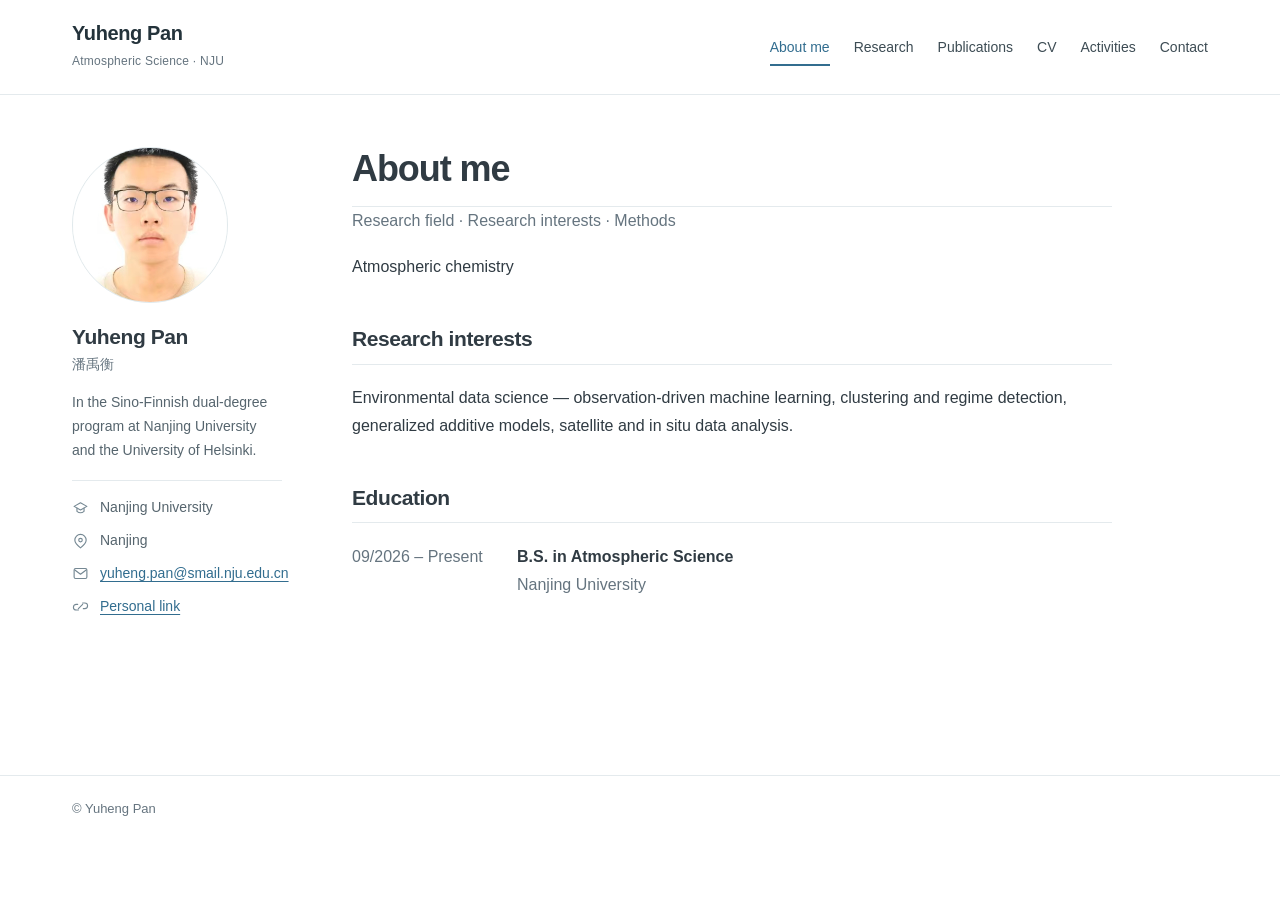
<file: index.html>
<!doctype html><html lang="en"><head><meta charset="utf-8"><meta name="viewport" content="width=device-width,initial-scale=1"><meta name="description" content="A personal academic website."><title>About me | Yuheng Pan</title><link rel="stylesheet" href="./style.css"></head><body><a class="skip-link" href="#main">Skip to content</a><header><div class="masthead"><a class="brand" href="./"><strong>Yuheng Pan</strong><small>Atmospheric Science · NJU</small></a><nav class="nav" aria-label="Main navigation"><a href="./" aria-current="page">About me</a><a href="./research/">Research</a><a href="./publications/">Publications</a><a href="./cv/">CV</a><a href="./activities/">Activities</a><a href="./contact/">Contact</a></nav></div></header><div class="layout"><aside aria-label="Profile"><img class="portrait" src="./profile-photo.jpg" alt="Yuheng Pan" style="object-fit:cover"><h2 class="sidebar-name">Yuheng Pan</h2><p class="sidebar-sub">潘禹衡</p><p class="bio">In the Sino-Finnish dual-degree program at Nanjing University and the University of Helsinki.</p><div class="details"><div class="detail"><svg class="icon" viewBox="0 0 24 24" aria-hidden="true"><path d='M3 9 12 4l9 5-9 5-9-5Z'/><path d='M7 11.5V16c2.8 2.2 7.2 2.2 10 0v-4.5'/></svg> Nanjing University</div><div class="detail"><svg class="icon" viewBox="0 0 24 24" aria-hidden="true"><path d='M20 10c0 5-8 11-8 11S4 15 4 10a8 8 0 1 1 16 0Z'/><circle cx='12' cy='10' r='2.5'/></svg> Nanjing</div><div class="detail"><svg class="icon" viewBox="0 0 24 24" aria-hidden="true"><rect x='3' y='5' width='18' height='14' rx='2'/><path d='m4 7 8 6 8-6'/></svg> <a href="mailto:yuheng.pan@smail.nju.edu.cn">yuheng.pan@smail.nju.edu.cn</a></div><div class="detail"><svg class="icon" viewBox="0 0 24 24" aria-hidden="true"><path d='M9 15 15 9M8 9H6a4 4 0 0 0 0 8h3M16 15h2a4 4 0 0 0 0-8h-3'/></svg> <a href="https://github.com/ukoudes" target="_blank" rel="noopener noreferrer">Personal link</a></div></div></aside><main id="main" class="page"><h1>About me</h1><p class="lead">Research field · Research interests · Methods</p><p>Atmospheric chemistry</p><h2>Research interests</h2><p>Environmental data science — observation-driven machine learning, clustering and regime detection, generalized additive models, satellite and in situ data analysis.</p><h2>Education</h2><div class="entry"><span class="date">09/2026 – Present</span><div><strong>B.S. in Atmospheric Science</strong><span class="muted">Nanjing University</span></div></div></main></div><footer><div class="footer-inner">© Yuheng Pan</div></footer></body></html>
</file>
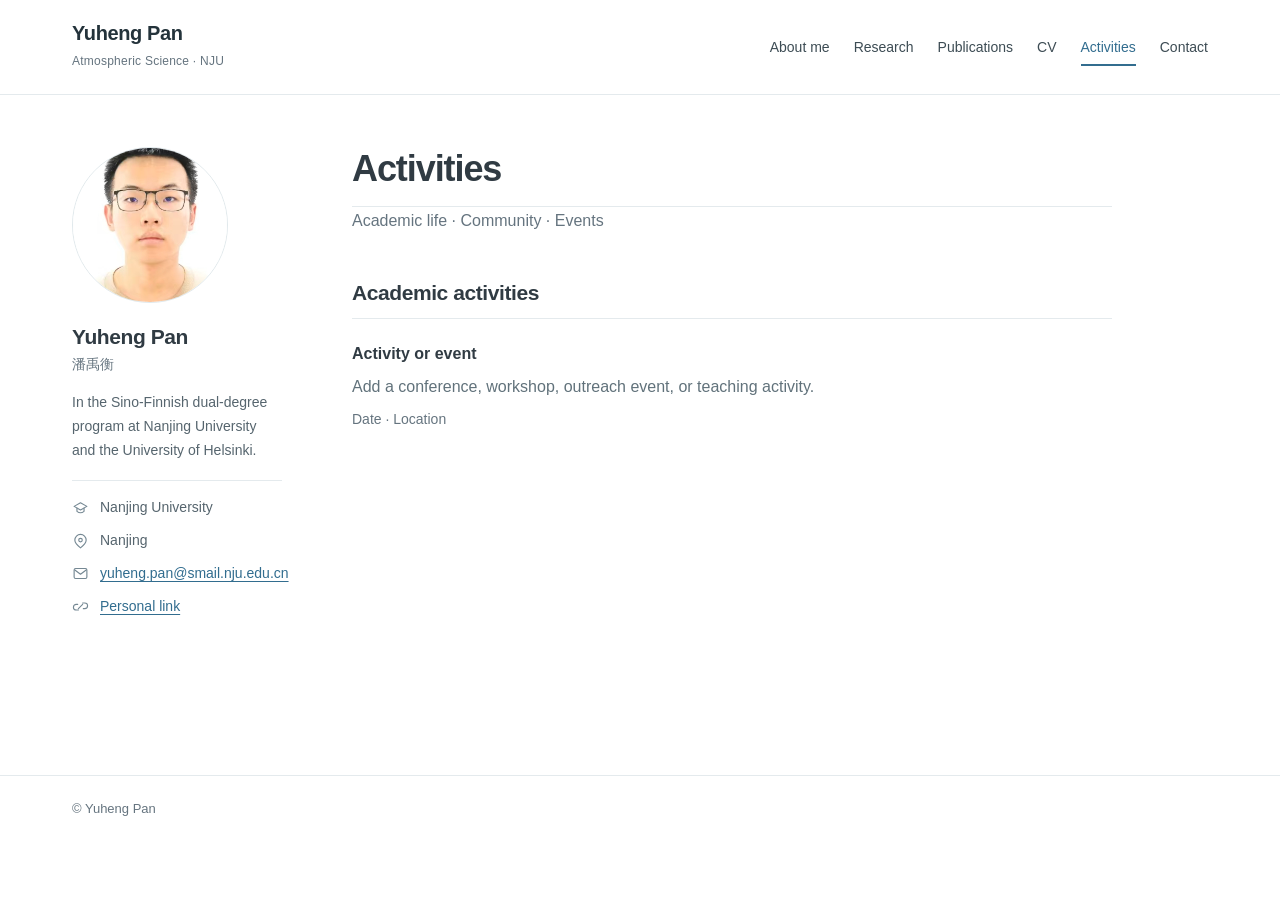
<file: activities/index.html>
<!doctype html><html lang="en"><head><meta charset="utf-8"><meta name="viewport" content="width=device-width,initial-scale=1"><meta name="description" content="A personal academic website."><title>Activities | Yuheng Pan</title><link rel="stylesheet" href="../style.css"></head><body><a class="skip-link" href="#main">Skip to content</a><header><div class="masthead"><a class="brand" href="../"><strong>Yuheng Pan</strong><small>Atmospheric Science · NJU</small></a><nav class="nav" aria-label="Main navigation"><a href="../">About me</a><a href="../research/">Research</a><a href="../publications/">Publications</a><a href="../cv/">CV</a><a href="../activities/" aria-current="page">Activities</a><a href="../contact/">Contact</a></nav></div></header><div class="layout"><aside aria-label="Profile"><img class="portrait" src="../profile-photo.jpg" alt="Yuheng Pan" style="object-fit:cover"><h2 class="sidebar-name">Yuheng Pan</h2><p class="sidebar-sub">潘禹衡</p><p class="bio">In the Sino-Finnish dual-degree program at Nanjing University and the University of Helsinki.</p><div class="details"><div class="detail"><svg class="icon" viewBox="0 0 24 24" aria-hidden="true"><path d='M3 9 12 4l9 5-9 5-9-5Z'/><path d='M7 11.5V16c2.8 2.2 7.2 2.2 10 0v-4.5'/></svg> Nanjing University</div><div class="detail"><svg class="icon" viewBox="0 0 24 24" aria-hidden="true"><path d='M20 10c0 5-8 11-8 11S4 15 4 10a8 8 0 1 1 16 0Z'/><circle cx='12' cy='10' r='2.5'/></svg> Nanjing</div><div class="detail"><svg class="icon" viewBox="0 0 24 24" aria-hidden="true"><rect x='3' y='5' width='18' height='14' rx='2'/><path d='m4 7 8 6 8-6'/></svg> <a href="mailto:yuheng.pan@smail.nju.edu.cn">yuheng.pan@smail.nju.edu.cn</a></div><div class="detail"><svg class="icon" viewBox="0 0 24 24" aria-hidden="true"><path d='M9 15 15 9M8 9H6a4 4 0 0 0 0 8h3M16 15h2a4 4 0 0 0 0-8h-3'/></svg> <a href="https://github.com/ukoudes" target="_blank" rel="noopener noreferrer">Personal link</a></div></div></aside><main id="main" class="page"><h1>Activities</h1><p class="lead">Academic life · Community · Events</p><h2>Academic activities</h2><div class="item"><h3>Activity or event</h3><p class="empty">Add a conference, workshop, outreach event, or teaching activity.</p><p class="meta">Date · Location</p></div></main></div><footer><div class="footer-inner">© Yuheng Pan</div></footer></body></html>
</file>
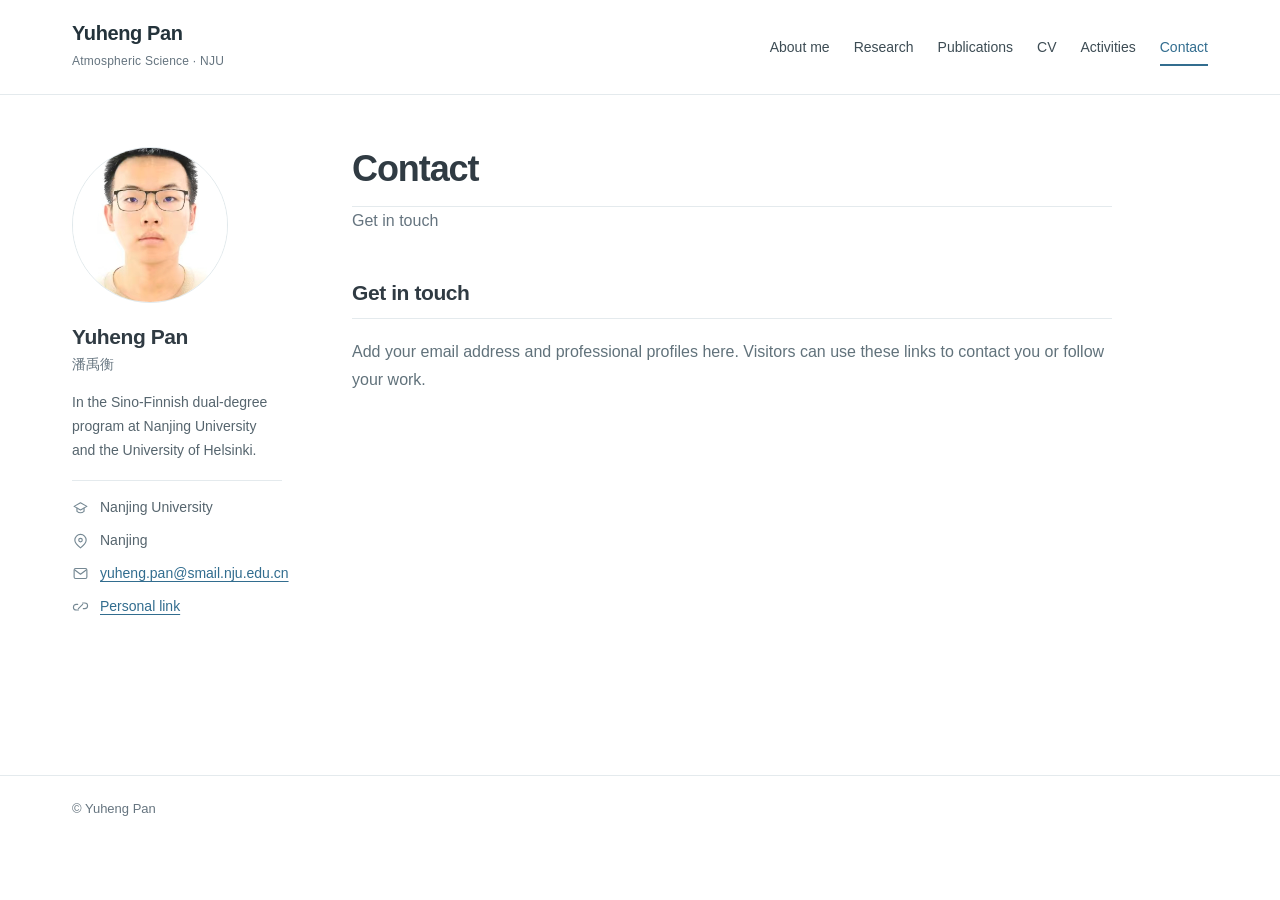
<file: contact/index.html>
<!doctype html><html lang="en"><head><meta charset="utf-8"><meta name="viewport" content="width=device-width,initial-scale=1"><meta name="description" content="A personal academic website."><title>Contact | Yuheng Pan</title><link rel="stylesheet" href="../style.css"></head><body><a class="skip-link" href="#main">Skip to content</a><header><div class="masthead"><a class="brand" href="../"><strong>Yuheng Pan</strong><small>Atmospheric Science · NJU</small></a><nav class="nav" aria-label="Main navigation"><a href="../">About me</a><a href="../research/">Research</a><a href="../publications/">Publications</a><a href="../cv/">CV</a><a href="../activities/">Activities</a><a href="../contact/" aria-current="page">Contact</a></nav></div></header><div class="layout"><aside aria-label="Profile"><img class="portrait" src="../profile-photo.jpg" alt="Yuheng Pan" style="object-fit:cover"><h2 class="sidebar-name">Yuheng Pan</h2><p class="sidebar-sub">潘禹衡</p><p class="bio">In the Sino-Finnish dual-degree program at Nanjing University and the University of Helsinki.</p><div class="details"><div class="detail"><svg class="icon" viewBox="0 0 24 24" aria-hidden="true"><path d='M3 9 12 4l9 5-9 5-9-5Z'/><path d='M7 11.5V16c2.8 2.2 7.2 2.2 10 0v-4.5'/></svg> Nanjing University</div><div class="detail"><svg class="icon" viewBox="0 0 24 24" aria-hidden="true"><path d='M20 10c0 5-8 11-8 11S4 15 4 10a8 8 0 1 1 16 0Z'/><circle cx='12' cy='10' r='2.5'/></svg> Nanjing</div><div class="detail"><svg class="icon" viewBox="0 0 24 24" aria-hidden="true"><rect x='3' y='5' width='18' height='14' rx='2'/><path d='m4 7 8 6 8-6'/></svg> <a href="mailto:yuheng.pan@smail.nju.edu.cn">yuheng.pan@smail.nju.edu.cn</a></div><div class="detail"><svg class="icon" viewBox="0 0 24 24" aria-hidden="true"><path d='M9 15 15 9M8 9H6a4 4 0 0 0 0 8h3M16 15h2a4 4 0 0 0 0-8h-3'/></svg> <a href="https://github.com/ukoudes" target="_blank" rel="noopener noreferrer">Personal link</a></div></div></aside><main id="main" class="page"><h1>Contact</h1><p class="lead">Get in touch</p><h2>Get in touch</h2><p class="empty">Add your email address and professional profiles here. Visitors can use these links to contact you or follow your work.</p></main></div><footer><div class="footer-inner">© Yuheng Pan</div></footer></body></html>
</file>
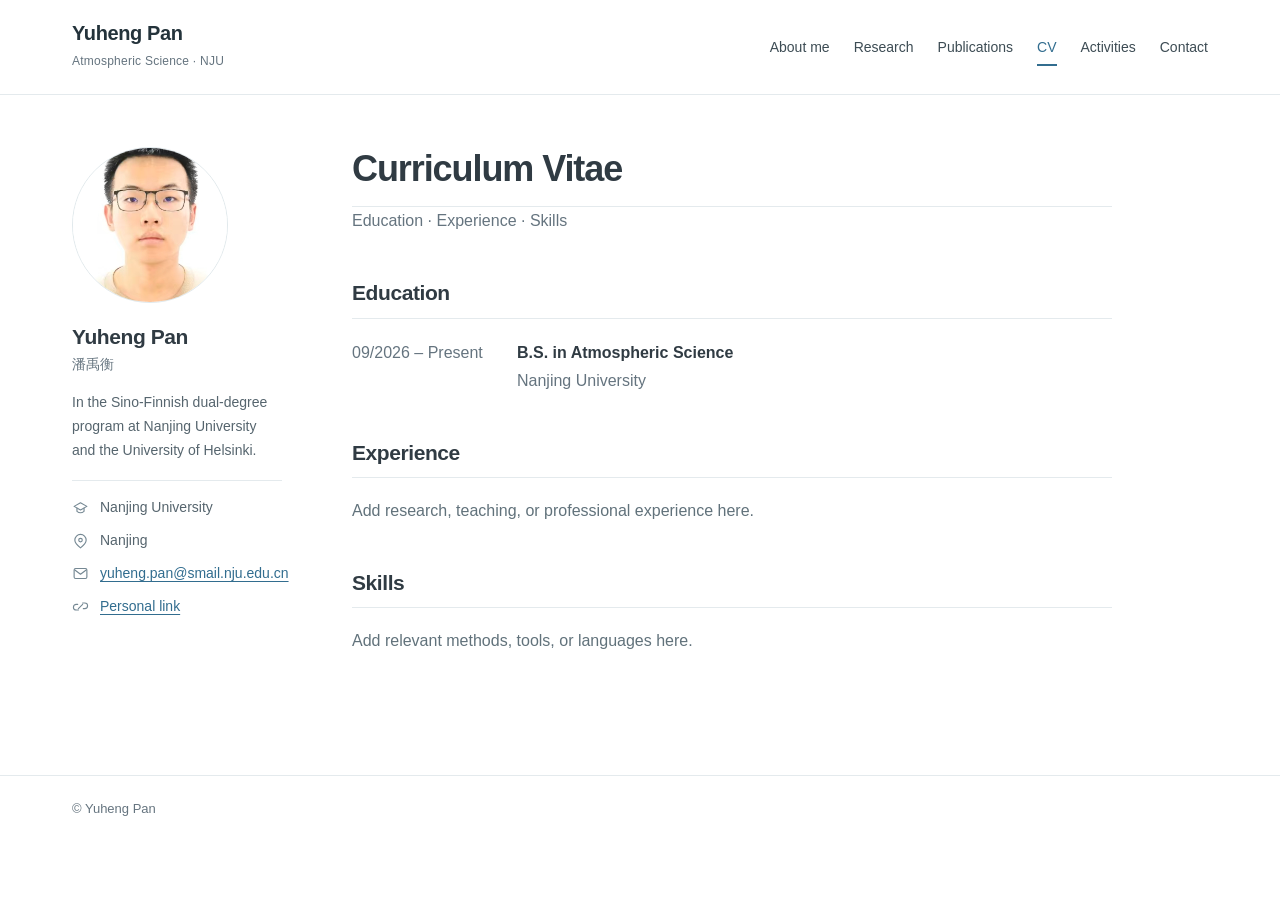
<file: cv/index.html>
<!doctype html><html lang="en"><head><meta charset="utf-8"><meta name="viewport" content="width=device-width,initial-scale=1"><meta name="description" content="A personal academic website."><title>Curriculum Vitae | Yuheng Pan</title><link rel="stylesheet" href="../style.css"></head><body><a class="skip-link" href="#main">Skip to content</a><header><div class="masthead"><a class="brand" href="../"><strong>Yuheng Pan</strong><small>Atmospheric Science · NJU</small></a><nav class="nav" aria-label="Main navigation"><a href="../">About me</a><a href="../research/">Research</a><a href="../publications/">Publications</a><a href="../cv/" aria-current="page">CV</a><a href="../activities/">Activities</a><a href="../contact/">Contact</a></nav></div></header><div class="layout"><aside aria-label="Profile"><img class="portrait" src="../profile-photo.jpg" alt="Yuheng Pan" style="object-fit:cover"><h2 class="sidebar-name">Yuheng Pan</h2><p class="sidebar-sub">潘禹衡</p><p class="bio">In the Sino-Finnish dual-degree program at Nanjing University and the University of Helsinki.</p><div class="details"><div class="detail"><svg class="icon" viewBox="0 0 24 24" aria-hidden="true"><path d='M3 9 12 4l9 5-9 5-9-5Z'/><path d='M7 11.5V16c2.8 2.2 7.2 2.2 10 0v-4.5'/></svg> Nanjing University</div><div class="detail"><svg class="icon" viewBox="0 0 24 24" aria-hidden="true"><path d='M20 10c0 5-8 11-8 11S4 15 4 10a8 8 0 1 1 16 0Z'/><circle cx='12' cy='10' r='2.5'/></svg> Nanjing</div><div class="detail"><svg class="icon" viewBox="0 0 24 24" aria-hidden="true"><rect x='3' y='5' width='18' height='14' rx='2'/><path d='m4 7 8 6 8-6'/></svg> <a href="mailto:yuheng.pan@smail.nju.edu.cn">yuheng.pan@smail.nju.edu.cn</a></div><div class="detail"><svg class="icon" viewBox="0 0 24 24" aria-hidden="true"><path d='M9 15 15 9M8 9H6a4 4 0 0 0 0 8h3M16 15h2a4 4 0 0 0 0-8h-3'/></svg> <a href="https://github.com/ukoudes" target="_blank" rel="noopener noreferrer">Personal link</a></div></div></aside><main id="main" class="page"><h1>Curriculum Vitae</h1><p class="lead">Education · Experience · Skills</p><h2>Education</h2><div class="entry"><span class="date">09/2026 – Present</span><div><strong>B.S. in Atmospheric Science</strong><span class="muted">Nanjing University</span></div></div><h2>Experience</h2><p class="empty">Add research, teaching, or professional experience here.</p><h2>Skills</h2><p class="empty">Add relevant methods, tools, or languages here.</p></main></div><footer><div class="footer-inner">© Yuheng Pan</div></footer></body></html>
</file>
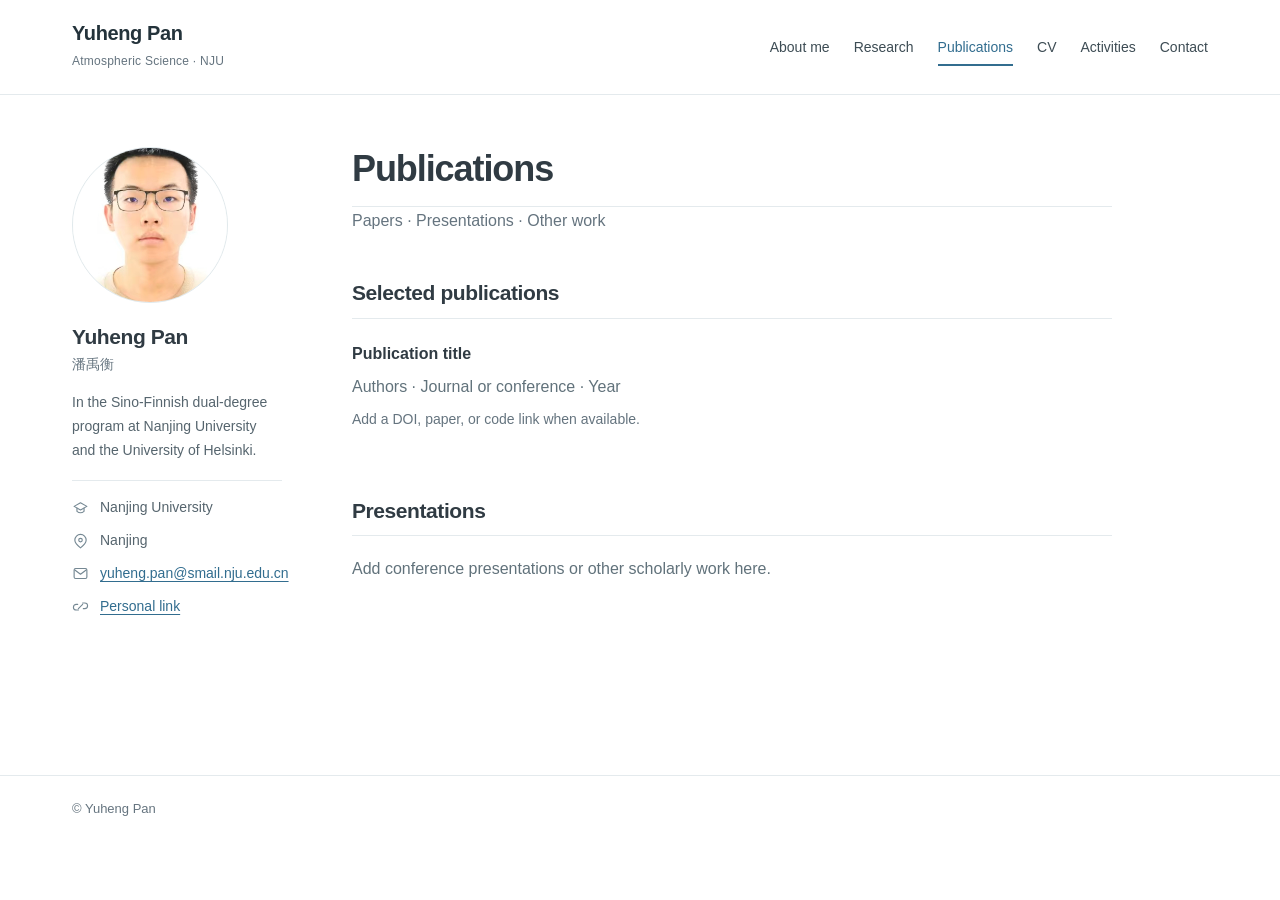
<file: publications/index.html>
<!doctype html><html lang="en"><head><meta charset="utf-8"><meta name="viewport" content="width=device-width,initial-scale=1"><meta name="description" content="A personal academic website."><title>Publications | Yuheng Pan</title><link rel="stylesheet" href="../style.css"></head><body><a class="skip-link" href="#main">Skip to content</a><header><div class="masthead"><a class="brand" href="../"><strong>Yuheng Pan</strong><small>Atmospheric Science · NJU</small></a><nav class="nav" aria-label="Main navigation"><a href="../">About me</a><a href="../research/">Research</a><a href="../publications/" aria-current="page">Publications</a><a href="../cv/">CV</a><a href="../activities/">Activities</a><a href="../contact/">Contact</a></nav></div></header><div class="layout"><aside aria-label="Profile"><img class="portrait" src="../profile-photo.jpg" alt="Yuheng Pan" style="object-fit:cover"><h2 class="sidebar-name">Yuheng Pan</h2><p class="sidebar-sub">潘禹衡</p><p class="bio">In the Sino-Finnish dual-degree program at Nanjing University and the University of Helsinki.</p><div class="details"><div class="detail"><svg class="icon" viewBox="0 0 24 24" aria-hidden="true"><path d='M3 9 12 4l9 5-9 5-9-5Z'/><path d='M7 11.5V16c2.8 2.2 7.2 2.2 10 0v-4.5'/></svg> Nanjing University</div><div class="detail"><svg class="icon" viewBox="0 0 24 24" aria-hidden="true"><path d='M20 10c0 5-8 11-8 11S4 15 4 10a8 8 0 1 1 16 0Z'/><circle cx='12' cy='10' r='2.5'/></svg> Nanjing</div><div class="detail"><svg class="icon" viewBox="0 0 24 24" aria-hidden="true"><rect x='3' y='5' width='18' height='14' rx='2'/><path d='m4 7 8 6 8-6'/></svg> <a href="mailto:yuheng.pan@smail.nju.edu.cn">yuheng.pan@smail.nju.edu.cn</a></div><div class="detail"><svg class="icon" viewBox="0 0 24 24" aria-hidden="true"><path d='M9 15 15 9M8 9H6a4 4 0 0 0 0 8h3M16 15h2a4 4 0 0 0 0-8h-3'/></svg> <a href="https://github.com/ukoudes" target="_blank" rel="noopener noreferrer">Personal link</a></div></div></aside><main id="main" class="page"><h1>Publications</h1><p class="lead">Papers · Presentations · Other work</p><h2>Selected publications</h2><div class="item"><h3>Publication title</h3><p class="empty">Authors · Journal or conference · Year</p><p class="meta">Add a DOI, paper, or code link when available.</p></div><h2>Presentations</h2><p class="empty">Add conference presentations or other scholarly work here.</p></main></div><footer><div class="footer-inner">© Yuheng Pan</div></footer></body></html>
</file>
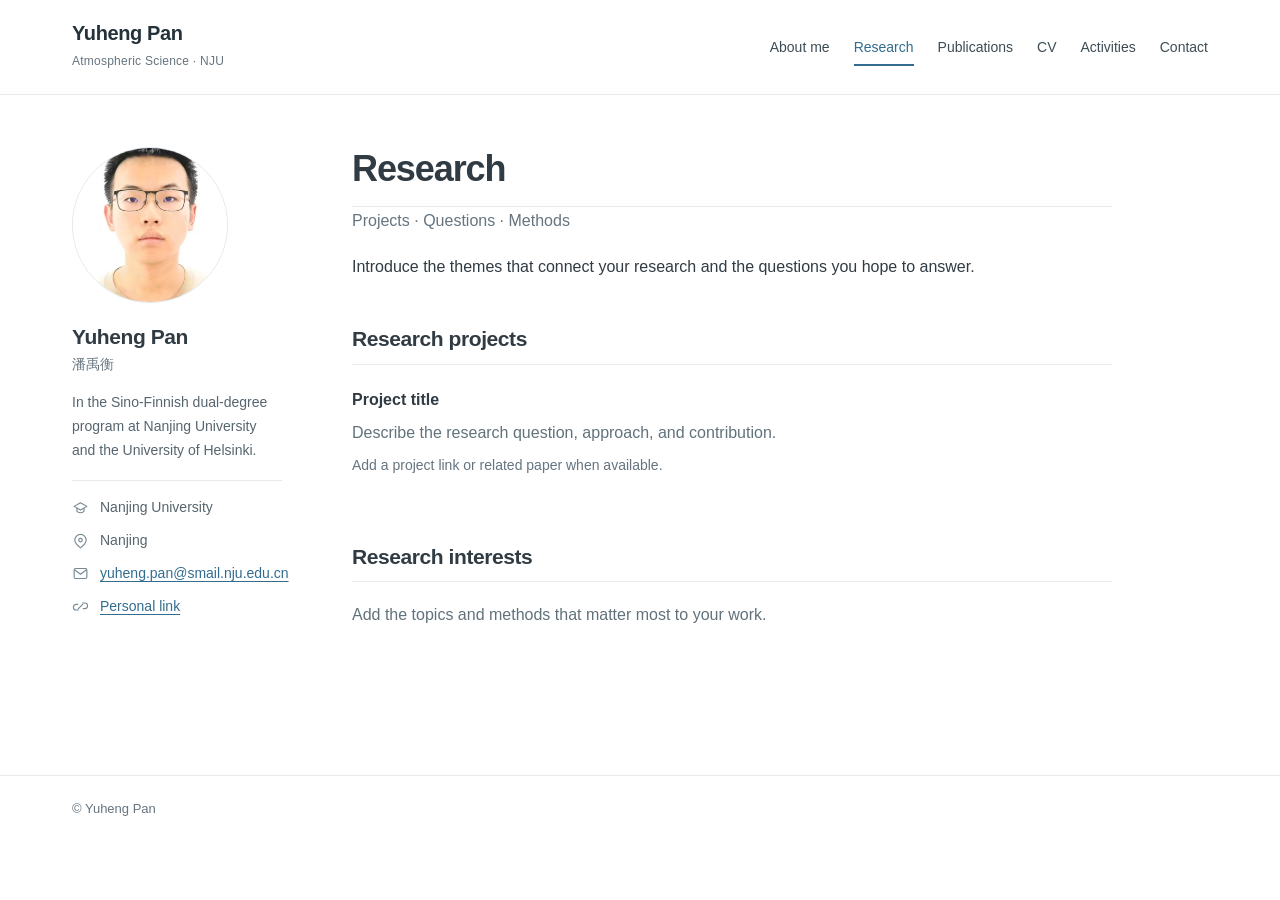
<file: research/index.html>
<!doctype html><html lang="en"><head><meta charset="utf-8"><meta name="viewport" content="width=device-width,initial-scale=1"><meta name="description" content="A personal academic website."><title>Research | Yuheng Pan</title><link rel="stylesheet" href="../style.css"></head><body><a class="skip-link" href="#main">Skip to content</a><header><div class="masthead"><a class="brand" href="../"><strong>Yuheng Pan</strong><small>Atmospheric Science · NJU</small></a><nav class="nav" aria-label="Main navigation"><a href="../">About me</a><a href="../research/" aria-current="page">Research</a><a href="../publications/">Publications</a><a href="../cv/">CV</a><a href="../activities/">Activities</a><a href="../contact/">Contact</a></nav></div></header><div class="layout"><aside aria-label="Profile"><img class="portrait" src="../profile-photo.jpg" alt="Yuheng Pan" style="object-fit:cover"><h2 class="sidebar-name">Yuheng Pan</h2><p class="sidebar-sub">潘禹衡</p><p class="bio">In the Sino-Finnish dual-degree program at Nanjing University and the University of Helsinki.</p><div class="details"><div class="detail"><svg class="icon" viewBox="0 0 24 24" aria-hidden="true"><path d='M3 9 12 4l9 5-9 5-9-5Z'/><path d='M7 11.5V16c2.8 2.2 7.2 2.2 10 0v-4.5'/></svg> Nanjing University</div><div class="detail"><svg class="icon" viewBox="0 0 24 24" aria-hidden="true"><path d='M20 10c0 5-8 11-8 11S4 15 4 10a8 8 0 1 1 16 0Z'/><circle cx='12' cy='10' r='2.5'/></svg> Nanjing</div><div class="detail"><svg class="icon" viewBox="0 0 24 24" aria-hidden="true"><rect x='3' y='5' width='18' height='14' rx='2'/><path d='m4 7 8 6 8-6'/></svg> <a href="mailto:yuheng.pan@smail.nju.edu.cn">yuheng.pan@smail.nju.edu.cn</a></div><div class="detail"><svg class="icon" viewBox="0 0 24 24" aria-hidden="true"><path d='M9 15 15 9M8 9H6a4 4 0 0 0 0 8h3M16 15h2a4 4 0 0 0 0-8h-3'/></svg> <a href="https://github.com/ukoudes" target="_blank" rel="noopener noreferrer">Personal link</a></div></div></aside><main id="main" class="page"><h1>Research</h1><p class="lead">Projects · Questions · Methods</p><p>Introduce the themes that connect your research and the questions you hope to answer.</p><h2>Research projects</h2><div class="item"><h3>Project title</h3><p class="empty">Describe the research question, approach, and contribution.</p><p class="meta">Add a project link or related paper when available.</p></div><h2>Research interests</h2><p class="empty">Add the topics and methods that matter most to your work.</p></main></div><footer><div class="footer-inner">© Yuheng Pan</div></footer></body></html>
</file>
<file: style.css>
:root {
  color-scheme: light;
  --ink: #303b43;
  --muted: #65747f;
  --line: #e4eaed;
  --accent: #326d8f;
  --wash: #f3f7f8;
}
* { box-sizing: border-box; }
html { scroll-behavior: smooth; }
body { margin: 0; background: #fff; color: var(--ink); font: 16px/1.75 -apple-system, BlinkMacSystemFont, "Segoe UI", Arial, sans-serif; }
a { color: var(--accent); text-underline-offset: .18em; }
a:focus-visible { outline: 3px solid #77a7c0; outline-offset: 4px; border-radius: 2px; }
.skip-link { position: absolute; top: -5em; left: 1em; background: #fff; padding: .5em .8em; z-index: 10; }
.skip-link:focus { top: .5em; }
header { border-bottom: 1px solid var(--line); }
.masthead { max-width: 1200px; margin: auto; padding: 20px 32px; display: flex; align-items: center; justify-content: space-between; gap: 28px; }
.brand { text-decoration: none; color: #24333b; flex-shrink: 0; }
.brand strong { display: block; font-size: 20px; line-height: 1.3; letter-spacing: -.02em; }
.brand small { color: var(--muted); font-size: 12px; letter-spacing: .02em; }
.nav { display: flex; align-items: center; gap: 24px; flex-wrap: wrap; }
.nav a { font-size: 14px; font-weight: 500; color: #3d4c54; text-decoration: none; white-space: nowrap; border-bottom: 2px solid transparent; padding: 7px 0 5px; transition: color .15s, border-color .15s; }
.nav a:hover, .nav a[aria-current="page"] { color: var(--accent); border-color: var(--accent); }
.layout { max-width: 1200px; margin: 52px auto 88px; padding: 0 32px; display: grid; grid-template-columns: 210px minmax(0, 760px); gap: 70px; align-items: start; min-height: 60vh; }
aside { color: #56656e; font-size: 14px; line-height: 1.7; }
.portrait { width: 156px; height: 156px; border-radius: 50%; background: var(--wash); color: #72858e; display: grid; place-items: center; font-size: 13px; border: 1px solid #e1e9ec; }
.sidebar-name { font-size: 21px; letter-spacing: -.02em; line-height: 1.3; margin: 20px 0 0; color: var(--ink); }
.sidebar-sub { color: var(--muted); margin: 3px 0 14px; }
.bio { margin: 0 0 18px; }
.details { border-top: 1px solid var(--line); padding-top: 15px; display: grid; gap: 9px; }
.detail { display: flex; gap: 11px; align-items: center; }
.icon { width: 17px; height: 17px; flex: none; color: #758893; stroke: currentColor; fill: none; stroke-width: 1.6; stroke-linecap: round; stroke-linejoin: round; }
.page { min-width: 0; }
h1 { font-size: clamp(30px, 3.4vw, 36px); line-height: 1.2; letter-spacing: -.03em; margin: 0; padding-bottom: 16px; border-bottom: 1px solid var(--line); }
.page h2 { font-size: 21px; line-height: 1.35; letter-spacing: -.02em; border-bottom: 1px solid var(--line); padding: 0 0 10px; margin: 44px 0 19px; }
.lead { color: var(--muted); font-size: 16px; margin: 17px 0 30px; }
.page p { margin: 0 0 18px; }
.entry { display: grid; grid-template-columns: 145px 1fr; gap: 20px; margin: 20px 0; }
.date, .muted { color: var(--muted); }
.entry strong { display: block; }
.empty { color: #61727b; }
.item { padding: 2px 0 16px; }
.item + .item { padding-top: 18px; border-top: 1px solid var(--line); }
.item h3 { font-size: 16px; margin: 0 0 5px; }
.item p { margin: 0 0 6px; }
.item .meta { color: var(--muted); font-size: 14px; }
footer { border-top: 1px solid var(--line); color: var(--muted); font-size: 13px; }
.footer-inner { max-width: 1200px; margin: auto; padding: 22px 32px; }
@media (max-width: 850px) {
  .masthead { align-items: flex-start; flex-direction: column; gap: 13px; }
  .nav { gap: 8px 20px; }
  .layout { gap: 42px; grid-template-columns: 190px minmax(0,1fr); }
}
@media (max-width: 620px) {
  .masthead { padding: 18px 22px; }
  .nav { column-gap: 19px; row-gap: 3px; }
  .nav a { padding: 6px 0; }
  .layout { display: block; padding: 0 22px; margin: 32px auto 60px; }
  aside { margin-bottom: 42px; }
  .portrait { width: 112px; height: 112px; }
  .sidebar-name { margin-top: 16px; }
  .details { grid-template-columns: repeat(2, minmax(0, 1fr)); }
  .entry { grid-template-columns: 1fr; gap: 2px; }
  .footer-inner { padding: 22px; }
}
</file>
